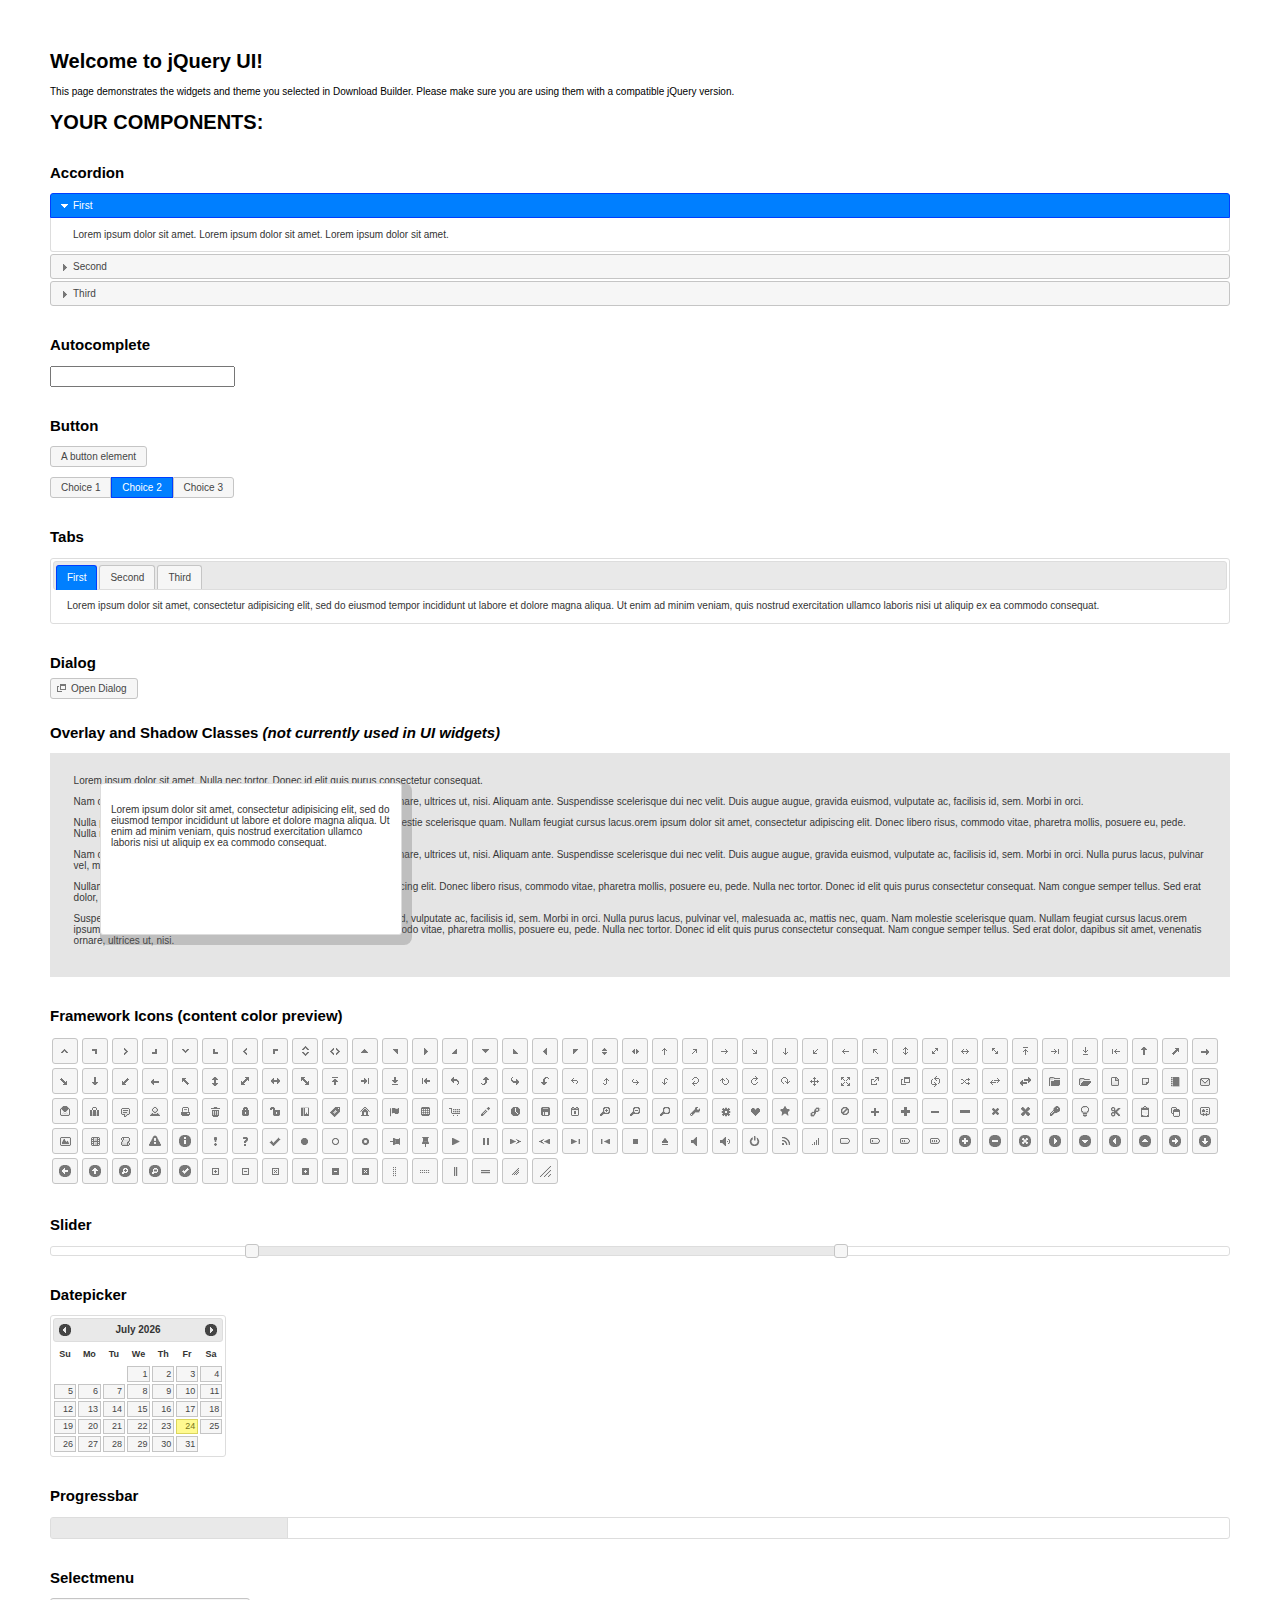
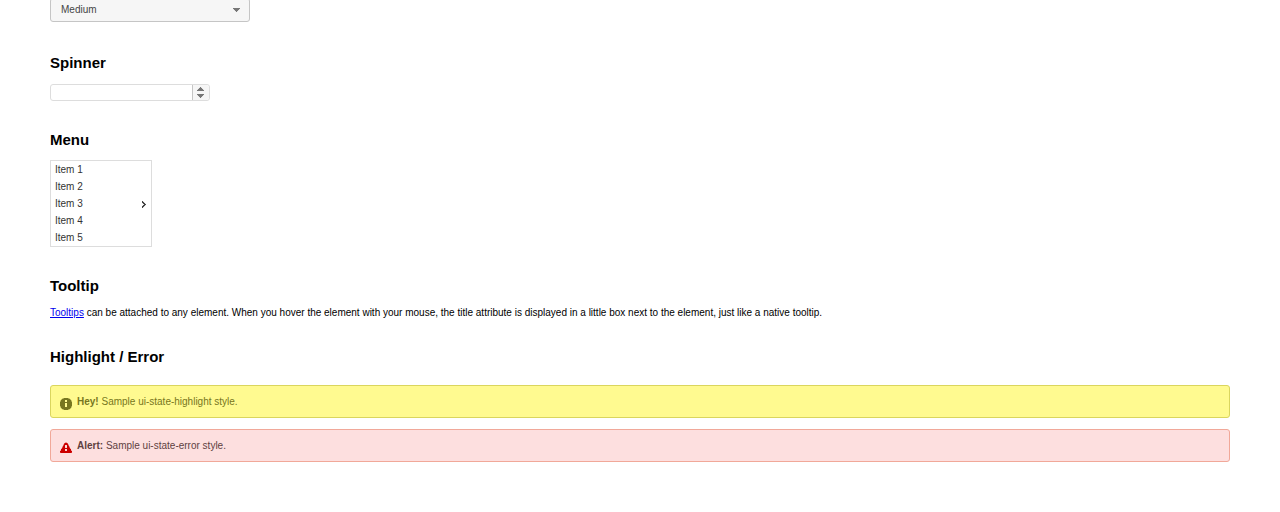
<file: DragDrop/common/Frameworks/jquery-ui-1.11.4.custom/index.html>
<!doctype html>
<html lang="us">
<head>
	<meta charset="utf-8">
	<title>jQuery UI Example Page</title>
	<link href="jquery-ui.css" rel="stylesheet">
	<style>
	body{
		font: 62.5% "Trebuchet MS", sans-serif;
		margin: 50px;
	}
	.demoHeaders {
		margin-top: 2em;
	}
	#dialog-link {
		padding: .4em 1em .4em 20px;
		text-decoration: none;
		position: relative;
	}
	#dialog-link span.ui-icon {
		margin: 0 5px 0 0;
		position: absolute;
		left: .2em;
		top: 50%;
		margin-top: -8px;
	}
	#icons {
		margin: 0;
		padding: 0;
	}
	#icons li {
		margin: 2px;
		position: relative;
		padding: 4px 0;
		cursor: pointer;
		float: left;
		list-style: none;
	}
	#icons span.ui-icon {
		float: left;
		margin: 0 4px;
	}
	.fakewindowcontain .ui-widget-overlay {
		position: absolute;
	}
	select {
		width: 200px;
	}
	</style>
</head>
<body>

<h1>Welcome to jQuery UI!</h1>

<div class="ui-widget">
	<p>This page demonstrates the widgets and theme you selected in Download Builder. Please make sure you are using them with a compatible jQuery version.</p>
</div>

<h1>YOUR COMPONENTS:</h1>


<!-- Accordion -->
<h2 class="demoHeaders">Accordion</h2>
<div id="accordion">
	<h3>First</h3>
	<div>Lorem ipsum dolor sit amet. Lorem ipsum dolor sit amet. Lorem ipsum dolor sit amet.</div>
	<h3>Second</h3>
	<div>Phasellus mattis tincidunt nibh.</div>
	<h3>Third</h3>
	<div>Nam dui erat, auctor a, dignissim quis.</div>
</div>



<!-- Autocomplete -->
<h2 class="demoHeaders">Autocomplete</h2>
<div>
	<input id="autocomplete" title="type &quot;a&quot;">
</div>



<!-- Button -->
<h2 class="demoHeaders">Button</h2>
<button id="button">A button element</button>
<form style="margin-top: 1em;">
	<div id="radioset">
		<input type="radio" id="radio1" name="radio"><label for="radio1">Choice 1</label>
		<input type="radio" id="radio2" name="radio" checked="checked"><label for="radio2">Choice 2</label>
		<input type="radio" id="radio3" name="radio"><label for="radio3">Choice 3</label>
	</div>
</form>



<!-- Tabs -->
<h2 class="demoHeaders">Tabs</h2>
<div id="tabs">
	<ul>
		<li><a href="#tabs-1">First</a></li>
		<li><a href="#tabs-2">Second</a></li>
		<li><a href="#tabs-3">Third</a></li>
	</ul>
	<div id="tabs-1">Lorem ipsum dolor sit amet, consectetur adipisicing elit, sed do eiusmod tempor incididunt ut labore et dolore magna aliqua. Ut enim ad minim veniam, quis nostrud exercitation ullamco laboris nisi ut aliquip ex ea commodo consequat.</div>
	<div id="tabs-2">Phasellus mattis tincidunt nibh. Cras orci urna, blandit id, pretium vel, aliquet ornare, felis. Maecenas scelerisque sem non nisl. Fusce sed lorem in enim dictum bibendum.</div>
	<div id="tabs-3">Nam dui erat, auctor a, dignissim quis, sollicitudin eu, felis. Pellentesque nisi urna, interdum eget, sagittis et, consequat vestibulum, lacus. Mauris porttitor ullamcorper augue.</div>
</div>



<!-- Dialog NOTE: Dialog is not generated by UI in this demo so it can be visually styled in themeroller-->
<h2 class="demoHeaders">Dialog</h2>
<p><a href="#" id="dialog-link" class="ui-state-default ui-corner-all"><span class="ui-icon ui-icon-newwin"></span>Open Dialog</a></p>

<h2 class="demoHeaders">Overlay and Shadow Classes <em>(not currently used in UI widgets)</em></h2>
<div style="position: relative; width: 96%; height: 200px; padding:1% 2%; overflow:hidden;" class="fakewindowcontain">
	<p>Lorem ipsum dolor sit amet,  Nulla nec tortor. Donec id elit quis purus consectetur consequat. </p><p>Nam congue semper tellus. Sed erat dolor, dapibus sit amet, venenatis ornare, ultrices ut, nisi. Aliquam ante. Suspendisse scelerisque dui nec velit. Duis augue augue, gravida euismod, vulputate ac, facilisis id, sem. Morbi in orci. </p><p>Nulla purus lacus, pulvinar vel, malesuada ac, mattis nec, quam. Nam molestie scelerisque quam. Nullam feugiat cursus lacus.orem ipsum dolor sit amet, consectetur adipiscing elit. Donec libero risus, commodo vitae, pharetra mollis, posuere eu, pede. Nulla nec tortor. Donec id elit quis purus consectetur consequat. </p><p>Nam congue semper tellus. Sed erat dolor, dapibus sit amet, venenatis ornare, ultrices ut, nisi. Aliquam ante. Suspendisse scelerisque dui nec velit. Duis augue augue, gravida euismod, vulputate ac, facilisis id, sem. Morbi in orci. Nulla purus lacus, pulvinar vel, malesuada ac, mattis nec, quam. Nam molestie scelerisque quam. </p><p>Nullam feugiat cursus lacus.orem ipsum dolor sit amet, consectetur adipiscing elit. Donec libero risus, commodo vitae, pharetra mollis, posuere eu, pede. Nulla nec tortor. Donec id elit quis purus consectetur consequat. Nam congue semper tellus. Sed erat dolor, dapibus sit amet, venenatis ornare, ultrices ut, nisi. Aliquam ante. </p><p>Suspendisse scelerisque dui nec velit. Duis augue augue, gravida euismod, vulputate ac, facilisis id, sem. Morbi in orci. Nulla purus lacus, pulvinar vel, malesuada ac, mattis nec, quam. Nam molestie scelerisque quam. Nullam feugiat cursus lacus.orem ipsum dolor sit amet, consectetur adipiscing elit. Donec libero risus, commodo vitae, pharetra mollis, posuere eu, pede. Nulla nec tortor. Donec id elit quis purus consectetur consequat. Nam congue semper tellus. Sed erat dolor, dapibus sit amet, venenatis ornare, ultrices ut, nisi. </p>

	<!-- ui-dialog -->
	<div class="ui-overlay"><div class="ui-widget-overlay"></div><div class="ui-widget-shadow ui-corner-all" style="width: 302px; height: 152px; position: absolute; left: 50px; top: 30px;"></div></div>
	<div style="position: absolute; width: 280px; height: 130px;left: 50px; top: 30px; padding: 10px;" class="ui-widget ui-widget-content ui-corner-all">
		<div class="ui-dialog-content ui-widget-content" style="background: none; border: 0;">
			<p>Lorem ipsum dolor sit amet, consectetur adipisicing elit, sed do eiusmod tempor incididunt ut labore et dolore magna aliqua. Ut enim ad minim veniam, quis nostrud exercitation ullamco laboris nisi ut aliquip ex ea commodo consequat.</p>
		</div>
	</div>

</div>

<!-- ui-dialog -->
<div id="dialog" title="Dialog Title">
	<p>Lorem ipsum dolor sit amet, consectetur adipisicing elit, sed do eiusmod tempor incididunt ut labore et dolore magna aliqua. Ut enim ad minim veniam, quis nostrud exercitation ullamco laboris nisi ut aliquip ex ea commodo consequat.</p>
</div>



<h2 class="demoHeaders">Framework Icons (content color preview)</h2>
<ul id="icons" class="ui-widget ui-helper-clearfix">
	<li class="ui-state-default ui-corner-all" title=".ui-icon-carat-1-n"><span class="ui-icon ui-icon-carat-1-n"></span></li>
	<li class="ui-state-default ui-corner-all" title=".ui-icon-carat-1-ne"><span class="ui-icon ui-icon-carat-1-ne"></span></li>
	<li class="ui-state-default ui-corner-all" title=".ui-icon-carat-1-e"><span class="ui-icon ui-icon-carat-1-e"></span></li>
	<li class="ui-state-default ui-corner-all" title=".ui-icon-carat-1-se"><span class="ui-icon ui-icon-carat-1-se"></span></li>
	<li class="ui-state-default ui-corner-all" title=".ui-icon-carat-1-s"><span class="ui-icon ui-icon-carat-1-s"></span></li>
	<li class="ui-state-default ui-corner-all" title=".ui-icon-carat-1-sw"><span class="ui-icon ui-icon-carat-1-sw"></span></li>
	<li class="ui-state-default ui-corner-all" title=".ui-icon-carat-1-w"><span class="ui-icon ui-icon-carat-1-w"></span></li>
	<li class="ui-state-default ui-corner-all" title=".ui-icon-carat-1-nw"><span class="ui-icon ui-icon-carat-1-nw"></span></li>
	<li class="ui-state-default ui-corner-all" title=".ui-icon-carat-2-n-s"><span class="ui-icon ui-icon-carat-2-n-s"></span></li>
	<li class="ui-state-default ui-corner-all" title=".ui-icon-carat-2-e-w"><span class="ui-icon ui-icon-carat-2-e-w"></span></li>
	<li class="ui-state-default ui-corner-all" title=".ui-icon-triangle-1-n"><span class="ui-icon ui-icon-triangle-1-n"></span></li>
	<li class="ui-state-default ui-corner-all" title=".ui-icon-triangle-1-ne"><span class="ui-icon ui-icon-triangle-1-ne"></span></li>
	<li class="ui-state-default ui-corner-all" title=".ui-icon-triangle-1-e"><span class="ui-icon ui-icon-triangle-1-e"></span></li>
	<li class="ui-state-default ui-corner-all" title=".ui-icon-triangle-1-se"><span class="ui-icon ui-icon-triangle-1-se"></span></li>
	<li class="ui-state-default ui-corner-all" title=".ui-icon-triangle-1-s"><span class="ui-icon ui-icon-triangle-1-s"></span></li>
	<li class="ui-state-default ui-corner-all" title=".ui-icon-triangle-1-sw"><span class="ui-icon ui-icon-triangle-1-sw"></span></li>
	<li class="ui-state-default ui-corner-all" title=".ui-icon-triangle-1-w"><span class="ui-icon ui-icon-triangle-1-w"></span></li>
	<li class="ui-state-default ui-corner-all" title=".ui-icon-triangle-1-nw"><span class="ui-icon ui-icon-triangle-1-nw"></span></li>
	<li class="ui-state-default ui-corner-all" title=".ui-icon-triangle-2-n-s"><span class="ui-icon ui-icon-triangle-2-n-s"></span></li>
	<li class="ui-state-default ui-corner-all" title=".ui-icon-triangle-2-e-w"><span class="ui-icon ui-icon-triangle-2-e-w"></span></li>
	<li class="ui-state-default ui-corner-all" title=".ui-icon-arrow-1-n"><span class="ui-icon ui-icon-arrow-1-n"></span></li>
	<li class="ui-state-default ui-corner-all" title=".ui-icon-arrow-1-ne"><span class="ui-icon ui-icon-arrow-1-ne"></span></li>
	<li class="ui-state-default ui-corner-all" title=".ui-icon-arrow-1-e"><span class="ui-icon ui-icon-arrow-1-e"></span></li>
	<li class="ui-state-default ui-corner-all" title=".ui-icon-arrow-1-se"><span class="ui-icon ui-icon-arrow-1-se"></span></li>
	<li class="ui-state-default ui-corner-all" title=".ui-icon-arrow-1-s"><span class="ui-icon ui-icon-arrow-1-s"></span></li>
	<li class="ui-state-default ui-corner-all" title=".ui-icon-arrow-1-sw"><span class="ui-icon ui-icon-arrow-1-sw"></span></li>
	<li class="ui-state-default ui-corner-all" title=".ui-icon-arrow-1-w"><span class="ui-icon ui-icon-arrow-1-w"></span></li>
	<li class="ui-state-default ui-corner-all" title=".ui-icon-arrow-1-nw"><span class="ui-icon ui-icon-arrow-1-nw"></span></li>
	<li class="ui-state-default ui-corner-all" title=".ui-icon-arrow-2-n-s"><span class="ui-icon ui-icon-arrow-2-n-s"></span></li>
	<li class="ui-state-default ui-corner-all" title=".ui-icon-arrow-2-ne-sw"><span class="ui-icon ui-icon-arrow-2-ne-sw"></span></li>
	<li class="ui-state-default ui-corner-all" title=".ui-icon-arrow-2-e-w"><span class="ui-icon ui-icon-arrow-2-e-w"></span></li>
	<li class="ui-state-default ui-corner-all" title=".ui-icon-arrow-2-se-nw"><span class="ui-icon ui-icon-arrow-2-se-nw"></span></li>
	<li class="ui-state-default ui-corner-all" title=".ui-icon-arrowstop-1-n"><span class="ui-icon ui-icon-arrowstop-1-n"></span></li>
	<li class="ui-state-default ui-corner-all" title=".ui-icon-arrowstop-1-e"><span class="ui-icon ui-icon-arrowstop-1-e"></span></li>
	<li class="ui-state-default ui-corner-all" title=".ui-icon-arrowstop-1-s"><span class="ui-icon ui-icon-arrowstop-1-s"></span></li>
	<li class="ui-state-default ui-corner-all" title=".ui-icon-arrowstop-1-w"><span class="ui-icon ui-icon-arrowstop-1-w"></span></li>
	<li class="ui-state-default ui-corner-all" title=".ui-icon-arrowthick-1-n"><span class="ui-icon ui-icon-arrowthick-1-n"></span></li>
	<li class="ui-state-default ui-corner-all" title=".ui-icon-arrowthick-1-ne"><span class="ui-icon ui-icon-arrowthick-1-ne"></span></li>
	<li class="ui-state-default ui-corner-all" title=".ui-icon-arrowthick-1-e"><span class="ui-icon ui-icon-arrowthick-1-e"></span></li>
	<li class="ui-state-default ui-corner-all" title=".ui-icon-arrowthick-1-se"><span class="ui-icon ui-icon-arrowthick-1-se"></span></li>
	<li class="ui-state-default ui-corner-all" title=".ui-icon-arrowthick-1-s"><span class="ui-icon ui-icon-arrowthick-1-s"></span></li>
	<li class="ui-state-default ui-corner-all" title=".ui-icon-arrowthick-1-sw"><span class="ui-icon ui-icon-arrowthick-1-sw"></span></li>
	<li class="ui-state-default ui-corner-all" title=".ui-icon-arrowthick-1-w"><span class="ui-icon ui-icon-arrowthick-1-w"></span></li>
	<li class="ui-state-default ui-corner-all" title=".ui-icon-arrowthick-1-nw"><span class="ui-icon ui-icon-arrowthick-1-nw"></span></li>
	<li class="ui-state-default ui-corner-all" title=".ui-icon-arrowthick-2-n-s"><span class="ui-icon ui-icon-arrowthick-2-n-s"></span></li>
	<li class="ui-state-default ui-corner-all" title=".ui-icon-arrowthick-2-ne-sw"><span class="ui-icon ui-icon-arrowthick-2-ne-sw"></span></li>
	<li class="ui-state-default ui-corner-all" title=".ui-icon-arrowthick-2-e-w"><span class="ui-icon ui-icon-arrowthick-2-e-w"></span></li>
	<li class="ui-state-default ui-corner-all" title=".ui-icon-arrowthick-2-se-nw"><span class="ui-icon ui-icon-arrowthick-2-se-nw"></span></li>
	<li class="ui-state-default ui-corner-all" title=".ui-icon-arrowthickstop-1-n"><span class="ui-icon ui-icon-arrowthickstop-1-n"></span></li>
	<li class="ui-state-default ui-corner-all" title=".ui-icon-arrowthickstop-1-e"><span class="ui-icon ui-icon-arrowthickstop-1-e"></span></li>
	<li class="ui-state-default ui-corner-all" title=".ui-icon-arrowthickstop-1-s"><span class="ui-icon ui-icon-arrowthickstop-1-s"></span></li>
	<li class="ui-state-default ui-corner-all" title=".ui-icon-arrowthickstop-1-w"><span class="ui-icon ui-icon-arrowthickstop-1-w"></span></li>
	<li class="ui-state-default ui-corner-all" title=".ui-icon-arrowreturnthick-1-w"><span class="ui-icon ui-icon-arrowreturnthick-1-w"></span></li>
	<li class="ui-state-default ui-corner-all" title=".ui-icon-arrowreturnthick-1-n"><span class="ui-icon ui-icon-arrowreturnthick-1-n"></span></li>
	<li class="ui-state-default ui-corner-all" title=".ui-icon-arrowreturnthick-1-e"><span class="ui-icon ui-icon-arrowreturnthick-1-e"></span></li>
	<li class="ui-state-default ui-corner-all" title=".ui-icon-arrowreturnthick-1-s"><span class="ui-icon ui-icon-arrowreturnthick-1-s"></span></li>
	<li class="ui-state-default ui-corner-all" title=".ui-icon-arrowreturn-1-w"><span class="ui-icon ui-icon-arrowreturn-1-w"></span></li>
	<li class="ui-state-default ui-corner-all" title=".ui-icon-arrowreturn-1-n"><span class="ui-icon ui-icon-arrowreturn-1-n"></span></li>
	<li class="ui-state-default ui-corner-all" title=".ui-icon-arrowreturn-1-e"><span class="ui-icon ui-icon-arrowreturn-1-e"></span></li>
	<li class="ui-state-default ui-corner-all" title=".ui-icon-arrowreturn-1-s"><span class="ui-icon ui-icon-arrowreturn-1-s"></span></li>
	<li class="ui-state-default ui-corner-all" title=".ui-icon-arrowrefresh-1-w"><span class="ui-icon ui-icon-arrowrefresh-1-w"></span></li>
	<li class="ui-state-default ui-corner-all" title=".ui-icon-arrowrefresh-1-n"><span class="ui-icon ui-icon-arrowrefresh-1-n"></span></li>
	<li class="ui-state-default ui-corner-all" title=".ui-icon-arrowrefresh-1-e"><span class="ui-icon ui-icon-arrowrefresh-1-e"></span></li>
	<li class="ui-state-default ui-corner-all" title=".ui-icon-arrowrefresh-1-s"><span class="ui-icon ui-icon-arrowrefresh-1-s"></span></li>
	<li class="ui-state-default ui-corner-all" title=".ui-icon-arrow-4"><span class="ui-icon ui-icon-arrow-4"></span></li>
	<li class="ui-state-default ui-corner-all" title=".ui-icon-arrow-4-diag"><span class="ui-icon ui-icon-arrow-4-diag"></span></li>
	<li class="ui-state-default ui-corner-all" title=".ui-icon-extlink"><span class="ui-icon ui-icon-extlink"></span></li>
	<li class="ui-state-default ui-corner-all" title=".ui-icon-newwin"><span class="ui-icon ui-icon-newwin"></span></li>
	<li class="ui-state-default ui-corner-all" title=".ui-icon-refresh"><span class="ui-icon ui-icon-refresh"></span></li>
	<li class="ui-state-default ui-corner-all" title=".ui-icon-shuffle"><span class="ui-icon ui-icon-shuffle"></span></li>
	<li class="ui-state-default ui-corner-all" title=".ui-icon-transfer-e-w"><span class="ui-icon ui-icon-transfer-e-w"></span></li>
	<li class="ui-state-default ui-corner-all" title=".ui-icon-transferthick-e-w"><span class="ui-icon ui-icon-transferthick-e-w"></span></li>
	<li class="ui-state-default ui-corner-all" title=".ui-icon-folder-collapsed"><span class="ui-icon ui-icon-folder-collapsed"></span></li>
	<li class="ui-state-default ui-corner-all" title=".ui-icon-folder-open"><span class="ui-icon ui-icon-folder-open"></span></li>
	<li class="ui-state-default ui-corner-all" title=".ui-icon-document"><span class="ui-icon ui-icon-document"></span></li>
	<li class="ui-state-default ui-corner-all" title=".ui-icon-document-b"><span class="ui-icon ui-icon-document-b"></span></li>
	<li class="ui-state-default ui-corner-all" title=".ui-icon-note"><span class="ui-icon ui-icon-note"></span></li>
	<li class="ui-state-default ui-corner-all" title=".ui-icon-mail-closed"><span class="ui-icon ui-icon-mail-closed"></span></li>
	<li class="ui-state-default ui-corner-all" title=".ui-icon-mail-open"><span class="ui-icon ui-icon-mail-open"></span></li>
	<li class="ui-state-default ui-corner-all" title=".ui-icon-suitcase"><span class="ui-icon ui-icon-suitcase"></span></li>
	<li class="ui-state-default ui-corner-all" title=".ui-icon-comment"><span class="ui-icon ui-icon-comment"></span></li>
	<li class="ui-state-default ui-corner-all" title=".ui-icon-person"><span class="ui-icon ui-icon-person"></span></li>
	<li class="ui-state-default ui-corner-all" title=".ui-icon-print"><span class="ui-icon ui-icon-print"></span></li>
	<li class="ui-state-default ui-corner-all" title=".ui-icon-trash"><span class="ui-icon ui-icon-trash"></span></li>
	<li class="ui-state-default ui-corner-all" title=".ui-icon-locked"><span class="ui-icon ui-icon-locked"></span></li>
	<li class="ui-state-default ui-corner-all" title=".ui-icon-unlocked"><span class="ui-icon ui-icon-unlocked"></span></li>
	<li class="ui-state-default ui-corner-all" title=".ui-icon-bookmark"><span class="ui-icon ui-icon-bookmark"></span></li>
	<li class="ui-state-default ui-corner-all" title=".ui-icon-tag"><span class="ui-icon ui-icon-tag"></span></li>
	<li class="ui-state-default ui-corner-all" title=".ui-icon-home"><span class="ui-icon ui-icon-home"></span></li>
	<li class="ui-state-default ui-corner-all" title=".ui-icon-flag"><span class="ui-icon ui-icon-flag"></span></li>
	<li class="ui-state-default ui-corner-all" title=".ui-icon-calculator"><span class="ui-icon ui-icon-calculator"></span></li>
	<li class="ui-state-default ui-corner-all" title=".ui-icon-cart"><span class="ui-icon ui-icon-cart"></span></li>
	<li class="ui-state-default ui-corner-all" title=".ui-icon-pencil"><span class="ui-icon ui-icon-pencil"></span></li>
	<li class="ui-state-default ui-corner-all" title=".ui-icon-clock"><span class="ui-icon ui-icon-clock"></span></li>
	<li class="ui-state-default ui-corner-all" title=".ui-icon-disk"><span class="ui-icon ui-icon-disk"></span></li>
	<li class="ui-state-default ui-corner-all" title=".ui-icon-calendar"><span class="ui-icon ui-icon-calendar"></span></li>
	<li class="ui-state-default ui-corner-all" title=".ui-icon-zoomin"><span class="ui-icon ui-icon-zoomin"></span></li>
	<li class="ui-state-default ui-corner-all" title=".ui-icon-zoomout"><span class="ui-icon ui-icon-zoomout"></span></li>
	<li class="ui-state-default ui-corner-all" title=".ui-icon-search"><span class="ui-icon ui-icon-search"></span></li>
	<li class="ui-state-default ui-corner-all" title=".ui-icon-wrench"><span class="ui-icon ui-icon-wrench"></span></li>
	<li class="ui-state-default ui-corner-all" title=".ui-icon-gear"><span class="ui-icon ui-icon-gear"></span></li>
	<li class="ui-state-default ui-corner-all" title=".ui-icon-heart"><span class="ui-icon ui-icon-heart"></span></li>
	<li class="ui-state-default ui-corner-all" title=".ui-icon-star"><span class="ui-icon ui-icon-star"></span></li>
	<li class="ui-state-default ui-corner-all" title=".ui-icon-link"><span class="ui-icon ui-icon-link"></span></li>
	<li class="ui-state-default ui-corner-all" title=".ui-icon-cancel"><span class="ui-icon ui-icon-cancel"></span></li>
	<li class="ui-state-default ui-corner-all" title=".ui-icon-plus"><span class="ui-icon ui-icon-plus"></span></li>
	<li class="ui-state-default ui-corner-all" title=".ui-icon-plusthick"><span class="ui-icon ui-icon-plusthick"></span></li>
	<li class="ui-state-default ui-corner-all" title=".ui-icon-minus"><span class="ui-icon ui-icon-minus"></span></li>
	<li class="ui-state-default ui-corner-all" title=".ui-icon-minusthick"><span class="ui-icon ui-icon-minusthick"></span></li>
	<li class="ui-state-default ui-corner-all" title=".ui-icon-close"><span class="ui-icon ui-icon-close"></span></li>
	<li class="ui-state-default ui-corner-all" title=".ui-icon-closethick"><span class="ui-icon ui-icon-closethick"></span></li>
	<li class="ui-state-default ui-corner-all" title=".ui-icon-key"><span class="ui-icon ui-icon-key"></span></li>
	<li class="ui-state-default ui-corner-all" title=".ui-icon-lightbulb"><span class="ui-icon ui-icon-lightbulb"></span></li>
	<li class="ui-state-default ui-corner-all" title=".ui-icon-scissors"><span class="ui-icon ui-icon-scissors"></span></li>
	<li class="ui-state-default ui-corner-all" title=".ui-icon-clipboard"><span class="ui-icon ui-icon-clipboard"></span></li>
	<li class="ui-state-default ui-corner-all" title=".ui-icon-copy"><span class="ui-icon ui-icon-copy"></span></li>
	<li class="ui-state-default ui-corner-all" title=".ui-icon-contact"><span class="ui-icon ui-icon-contact"></span></li>
	<li class="ui-state-default ui-corner-all" title=".ui-icon-image"><span class="ui-icon ui-icon-image"></span></li>
	<li class="ui-state-default ui-corner-all" title=".ui-icon-video"><span class="ui-icon ui-icon-video"></span></li>
	<li class="ui-state-default ui-corner-all" title=".ui-icon-script"><span class="ui-icon ui-icon-script"></span></li>
	<li class="ui-state-default ui-corner-all" title=".ui-icon-alert"><span class="ui-icon ui-icon-alert"></span></li>
	<li class="ui-state-default ui-corner-all" title=".ui-icon-info"><span class="ui-icon ui-icon-info"></span></li>
	<li class="ui-state-default ui-corner-all" title=".ui-icon-notice"><span class="ui-icon ui-icon-notice"></span></li>
	<li class="ui-state-default ui-corner-all" title=".ui-icon-help"><span class="ui-icon ui-icon-help"></span></li>
	<li class="ui-state-default ui-corner-all" title=".ui-icon-check"><span class="ui-icon ui-icon-check"></span></li>
	<li class="ui-state-default ui-corner-all" title=".ui-icon-bullet"><span class="ui-icon ui-icon-bullet"></span></li>
	<li class="ui-state-default ui-corner-all" title=".ui-icon-radio-off"><span class="ui-icon ui-icon-radio-off"></span></li>
	<li class="ui-state-default ui-corner-all" title=".ui-icon-radio-on"><span class="ui-icon ui-icon-radio-on"></span></li>
	<li class="ui-state-default ui-corner-all" title=".ui-icon-pin-w"><span class="ui-icon ui-icon-pin-w"></span></li>
	<li class="ui-state-default ui-corner-all" title=".ui-icon-pin-s"><span class="ui-icon ui-icon-pin-s"></span></li>
	<li class="ui-state-default ui-corner-all" title=".ui-icon-play"><span class="ui-icon ui-icon-play"></span></li>
	<li class="ui-state-default ui-corner-all" title=".ui-icon-pause"><span class="ui-icon ui-icon-pause"></span></li>
	<li class="ui-state-default ui-corner-all" title=".ui-icon-seek-next"><span class="ui-icon ui-icon-seek-next"></span></li>
	<li class="ui-state-default ui-corner-all" title=".ui-icon-seek-prev"><span class="ui-icon ui-icon-seek-prev"></span></li>
	<li class="ui-state-default ui-corner-all" title=".ui-icon-seek-end"><span class="ui-icon ui-icon-seek-end"></span></li>
	<li class="ui-state-default ui-corner-all" title=".ui-icon-seek-first"><span class="ui-icon ui-icon-seek-first"></span></li>
	<li class="ui-state-default ui-corner-all" title=".ui-icon-stop"><span class="ui-icon ui-icon-stop"></span></li>
	<li class="ui-state-default ui-corner-all" title=".ui-icon-eject"><span class="ui-icon ui-icon-eject"></span></li>
	<li class="ui-state-default ui-corner-all" title=".ui-icon-volume-off"><span class="ui-icon ui-icon-volume-off"></span></li>
	<li class="ui-state-default ui-corner-all" title=".ui-icon-volume-on"><span class="ui-icon ui-icon-volume-on"></span></li>
	<li class="ui-state-default ui-corner-all" title=".ui-icon-power"><span class="ui-icon ui-icon-power"></span></li>
	<li class="ui-state-default ui-corner-all" title=".ui-icon-signal-diag"><span class="ui-icon ui-icon-signal-diag"></span></li>
	<li class="ui-state-default ui-corner-all" title=".ui-icon-signal"><span class="ui-icon ui-icon-signal"></span></li>
	<li class="ui-state-default ui-corner-all" title=".ui-icon-battery-0"><span class="ui-icon ui-icon-battery-0"></span></li>
	<li class="ui-state-default ui-corner-all" title=".ui-icon-battery-1"><span class="ui-icon ui-icon-battery-1"></span></li>
	<li class="ui-state-default ui-corner-all" title=".ui-icon-battery-2"><span class="ui-icon ui-icon-battery-2"></span></li>
	<li class="ui-state-default ui-corner-all" title=".ui-icon-battery-3"><span class="ui-icon ui-icon-battery-3"></span></li>
	<li class="ui-state-default ui-corner-all" title=".ui-icon-circle-plus"><span class="ui-icon ui-icon-circle-plus"></span></li>
	<li class="ui-state-default ui-corner-all" title=".ui-icon-circle-minus"><span class="ui-icon ui-icon-circle-minus"></span></li>
	<li class="ui-state-default ui-corner-all" title=".ui-icon-circle-close"><span class="ui-icon ui-icon-circle-close"></span></li>
	<li class="ui-state-default ui-corner-all" title=".ui-icon-circle-triangle-e"><span class="ui-icon ui-icon-circle-triangle-e"></span></li>
	<li class="ui-state-default ui-corner-all" title=".ui-icon-circle-triangle-s"><span class="ui-icon ui-icon-circle-triangle-s"></span></li>
	<li class="ui-state-default ui-corner-all" title=".ui-icon-circle-triangle-w"><span class="ui-icon ui-icon-circle-triangle-w"></span></li>
	<li class="ui-state-default ui-corner-all" title=".ui-icon-circle-triangle-n"><span class="ui-icon ui-icon-circle-triangle-n"></span></li>
	<li class="ui-state-default ui-corner-all" title=".ui-icon-circle-arrow-e"><span class="ui-icon ui-icon-circle-arrow-e"></span></li>
	<li class="ui-state-default ui-corner-all" title=".ui-icon-circle-arrow-s"><span class="ui-icon ui-icon-circle-arrow-s"></span></li>
	<li class="ui-state-default ui-corner-all" title=".ui-icon-circle-arrow-w"><span class="ui-icon ui-icon-circle-arrow-w"></span></li>
	<li class="ui-state-default ui-corner-all" title=".ui-icon-circle-arrow-n"><span class="ui-icon ui-icon-circle-arrow-n"></span></li>
	<li class="ui-state-default ui-corner-all" title=".ui-icon-circle-zoomin"><span class="ui-icon ui-icon-circle-zoomin"></span></li>
	<li class="ui-state-default ui-corner-all" title=".ui-icon-circle-zoomout"><span class="ui-icon ui-icon-circle-zoomout"></span></li>
	<li class="ui-state-default ui-corner-all" title=".ui-icon-circle-check"><span class="ui-icon ui-icon-circle-check"></span></li>
	<li class="ui-state-default ui-corner-all" title=".ui-icon-circlesmall-plus"><span class="ui-icon ui-icon-circlesmall-plus"></span></li>
	<li class="ui-state-default ui-corner-all" title=".ui-icon-circlesmall-minus"><span class="ui-icon ui-icon-circlesmall-minus"></span></li>
	<li class="ui-state-default ui-corner-all" title=".ui-icon-circlesmall-close"><span class="ui-icon ui-icon-circlesmall-close"></span></li>
	<li class="ui-state-default ui-corner-all" title=".ui-icon-squaresmall-plus"><span class="ui-icon ui-icon-squaresmall-plus"></span></li>
	<li class="ui-state-default ui-corner-all" title=".ui-icon-squaresmall-minus"><span class="ui-icon ui-icon-squaresmall-minus"></span></li>
	<li class="ui-state-default ui-corner-all" title=".ui-icon-squaresmall-close"><span class="ui-icon ui-icon-squaresmall-close"></span></li>
	<li class="ui-state-default ui-corner-all" title=".ui-icon-grip-dotted-vertical"><span class="ui-icon ui-icon-grip-dotted-vertical"></span></li>
	<li class="ui-state-default ui-corner-all" title=".ui-icon-grip-dotted-horizontal"><span class="ui-icon ui-icon-grip-dotted-horizontal"></span></li>
	<li class="ui-state-default ui-corner-all" title=".ui-icon-grip-solid-vertical"><span class="ui-icon ui-icon-grip-solid-vertical"></span></li>
	<li class="ui-state-default ui-corner-all" title=".ui-icon-grip-solid-horizontal"><span class="ui-icon ui-icon-grip-solid-horizontal"></span></li>
	<li class="ui-state-default ui-corner-all" title=".ui-icon-gripsmall-diagonal-se"><span class="ui-icon ui-icon-gripsmall-diagonal-se"></span></li>
	<li class="ui-state-default ui-corner-all" title=".ui-icon-grip-diagonal-se"><span class="ui-icon ui-icon-grip-diagonal-se"></span></li>
</ul>


<!-- Slider -->
<h2 class="demoHeaders">Slider</h2>
<div id="slider"></div>



<!-- Datepicker -->
<h2 class="demoHeaders">Datepicker</h2>
<div id="datepicker"></div>



<!-- Progressbar -->
<h2 class="demoHeaders">Progressbar</h2>
<div id="progressbar"></div>



<!-- Progressbar -->
<h2 class="demoHeaders">Selectmenu</h2>
<select id="selectmenu">
	<option>Slower</option>
	<option>Slow</option>
	<option selected="selected">Medium</option>
	<option>Fast</option>
	<option>Faster</option>
</select>



<!-- Spinner -->
<h2 class="demoHeaders">Spinner</h2>
<input id="spinner">



<!-- Menu -->
<h2 class="demoHeaders">Menu</h2>
<ul style="width:100px;" id="menu">
	<li>Item 1</li>
	<li>Item 2</li>
	<li>Item 3
		<ul>
			<li>Item 3-1</li>
			<li>Item 3-2</li>
			<li>Item 3-3</li>
			<li>Item 3-4</li>
			<li>Item 3-5</li>
		</ul>
	</li>
	<li>Item 4</li>
	<li>Item 5</li>
</ul>



<!-- Tooltip -->
<h2 class="demoHeaders">Tooltip</h2>
<p id="tooltip">
	<a href="#" title="That&apos;s what this widget is">Tooltips</a> can be attached to any element. When you hover
the element with your mouse, the title attribute is displayed in a little box next to the element, just like a native tooltip.
</p>


<!-- Highlight / Error -->
<h2 class="demoHeaders">Highlight / Error</h2>
<div class="ui-widget">
	<div class="ui-state-highlight ui-corner-all" style="margin-top: 20px; padding: 0 .7em;">
		<p><span class="ui-icon ui-icon-info" style="float: left; margin-right: .3em;"></span>
		<strong>Hey!</strong> Sample ui-state-highlight style.</p>
	</div>
</div>
<br>
<div class="ui-widget">
	<div class="ui-state-error ui-corner-all" style="padding: 0 .7em;">
		<p><span class="ui-icon ui-icon-alert" style="float: left; margin-right: .3em;"></span>
		<strong>Alert:</strong> Sample ui-state-error style.</p>
	</div>
</div>

<script src="external/jquery/jquery.js"></script>
<script src="jquery-ui.js"></script>
<script>

$( "#accordion" ).accordion();



var availableTags = [
	"ActionScript",
	"AppleScript",
	"Asp",
	"BASIC",
	"C",
	"C++",
	"Clojure",
	"COBOL",
	"ColdFusion",
	"Erlang",
	"Fortran",
	"Groovy",
	"Haskell",
	"Java",
	"JavaScript",
	"Lisp",
	"Perl",
	"PHP",
	"Python",
	"Ruby",
	"Scala",
	"Scheme"
];
$( "#autocomplete" ).autocomplete({
	source: availableTags
});



$( "#button" ).button();
$( "#radioset" ).buttonset();



$( "#tabs" ).tabs();



$( "#dialog" ).dialog({
	autoOpen: false,
	width: 400,
	buttons: [
		{
			text: "Ok",
			click: function() {
				$( this ).dialog( "close" );
			}
		},
		{
			text: "Cancel",
			click: function() {
				$( this ).dialog( "close" );
			}
		}
	]
});

// Link to open the dialog
$( "#dialog-link" ).click(function( event ) {
	$( "#dialog" ).dialog( "open" );
	event.preventDefault();
});



$( "#datepicker" ).datepicker({
	inline: true
});



$( "#slider" ).slider({
	range: true,
	values: [ 17, 67 ]
});



$( "#progressbar" ).progressbar({
	value: 20
});



$( "#spinner" ).spinner();



$( "#menu" ).menu();



$( "#tooltip" ).tooltip();



$( "#selectmenu" ).selectmenu();


// Hover states on the static widgets
$( "#dialog-link, #icons li" ).hover(
	function() {
		$( this ).addClass( "ui-state-hover" );
	},
	function() {
		$( this ).removeClass( "ui-state-hover" );
	}
);
</script>
</body>
</html>
</file>
